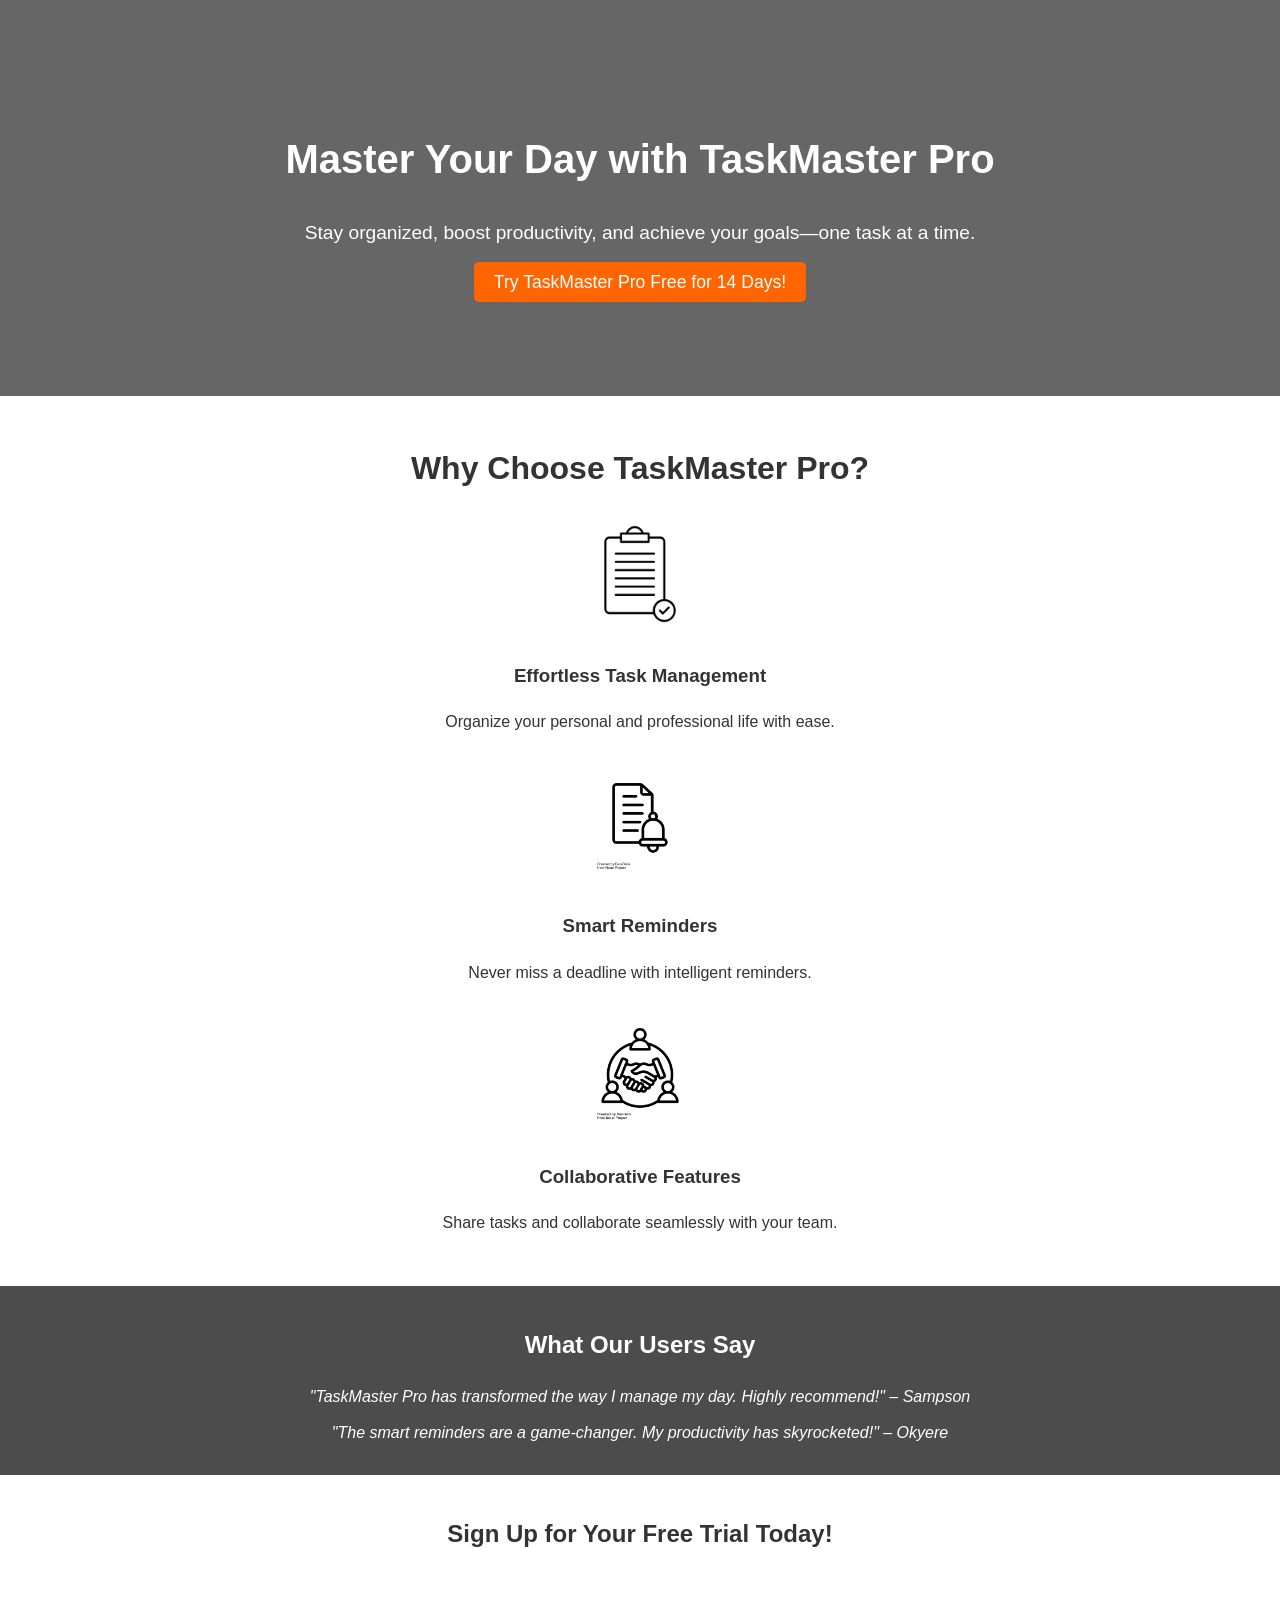
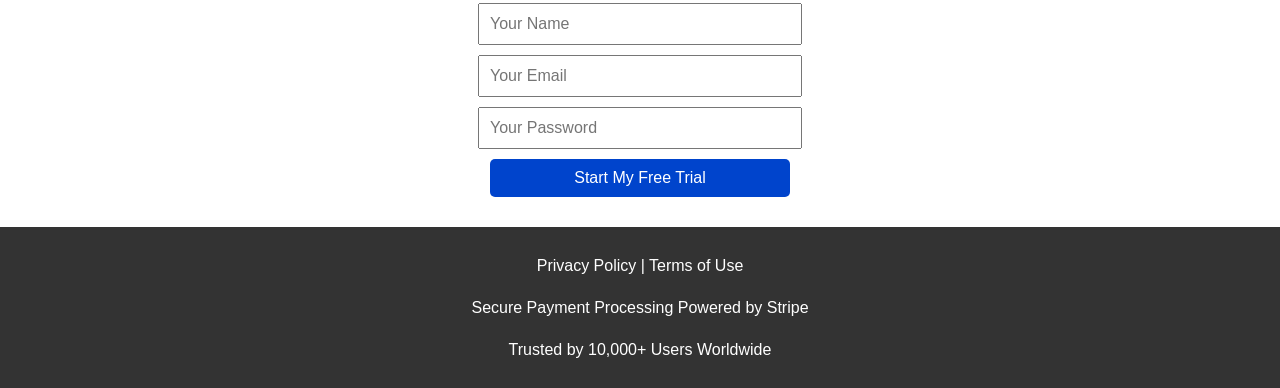
<file: LANDING PAGE/index.html>
<!DOCTYPE html>
<html lang="en">
<head>
  <meta charset="UTF-8">
  <meta name="viewport" content="width=device-width, initial-scale=1.0">
  <title>TaskMaster Pro - Master Your Day</title>
  <link rel="stylesheet" href="styles.css">
</head>
<body>
  <header class="hero">
    <h1>Master Your Day with TaskMaster Pro</h1>
    <p>Stay organized, boost productivity, and achieve your goals—one task at a time.</p>
    <a href="#signup" class="cta-btn">Try TaskMaster Pro Free for 14 Days!</a>
  </header>

  <section class="features">
    <h2>Why Choose TaskMaster Pro?</h2>
    <div class="feature">
      <img src="images/task_management_icon.png" alt="Task Management Icon" class="animated">
      <h3>Effortless Task Management</h3>
      <p>Organize your personal and professional life with ease.</p>
    </div>
    <div class="feature">
      <img src="images/reminder_icon.png" alt="Reminder Icon" class="animated">
      <h3>Smart Reminders</h3>
      <p>Never miss a deadline with intelligent reminders.</p>
    </div>
    <div class="feature">
      <img src="images/collaboration-icon.png" alt="Collaboration Icon" class="animated">
      <h3>Collaborative Features</h3>
      <p>Share tasks and collaborate seamlessly with your team.</p>
    </div>
  </section>
  

  <section class="testimonials">
    <h2>What Our Users Say</h2>
    <blockquote>"TaskMaster Pro has transformed the way I manage my day. Highly recommend!" – Sampson</blockquote>
    <blockquote>"The smart reminders are a game-changer. My productivity has skyrocketed!" – Okyere</blockquote>
  </section>

  <section class="signup" id="signup">
    <h2>Sign Up for Your Free Trial Today!</h2>
    <form id="signup-form">
      <input type="text" placeholder="Your Name" required>
      <input type="email" placeholder="Your Email" required>
      <input type="password" placeholder="Your Password" required>
      <button type="submit">Start My Free Trial</button>
    </form>
  </section>

  <footer>
    <p>Privacy Policy | Terms of Use</p>
    <p>Secure Payment Processing Powered by Stripe</p>
    <p>Trusted by 10,000+ Users Worldwide</p>
  </footer>

  <script src="scripts.js"></script>
</body>
</html>
</file>
<file: LANDING PAGE/styles.css>
/* General Styles */
body {
  font-family: 'Roboto', sans-serif;
  line-height: 1.6;
  margin: 0;
  padding: 0;
  color: #333;
  background: url('https://images.unsplash.com/photo-1553877522-43269d4ea984?crop=entropy&cs=tinysrgb&fit=max&fm=jpg&q=80&w=1920') no-repeat center center fixed;
  background-size: cover;
}

header.hero {
  text-align: center;
  padding: 100px 20px;
  color: white;
  background: rgba(0, 0, 0, 0.6);
}

header h1 {
  font-size: 2.5rem;
}

header p {
  margin: 20px 0;
  font-size: 1.2rem;
}

.cta-btn {
  background: #ff6600;
  color: #fff;
  padding: 10px 20px;
  text-decoration: none;
  font-size: 1.1rem;
  border-radius: 5px;
  transition: background 0.3s;
}

.cta-btn:hover {
  background: #cc5200;
}

.features {
  padding: 20px;
  text-align: center;
  background: rgba(255, 255, 255, 0.8);
}

.features h2 {
  font-size: 2rem;
  margin-bottom: 20px;
}

.feature {
  margin-bottom: 30px;
}

.feature img {
  width: 100px;
  margin: 10px auto;
  animation: bounce 2s infinite;
}

@keyframes bounce {
  0%, 100% {
    transform: translateY(0);
  }
  50% {
    transform: translateY(-10px);
  }
}

.testimonials {
  background: rgba(0, 0, 0, 0.7);
  color: white;
  padding: 20px;
  text-align: center;
}

blockquote {
  font-style: italic;
  margin: 10px 0;
}

.signup {
  padding: 20px;
  text-align: center;
  background: rgba(255, 255, 255, 0.9);
}

#signup-form {
  display: inline-block;
  text-align: left;
  margin-top: 20px;
}

#signup-form input, #signup-form button {
  display: block;
  width: 300px;
  margin: 10px auto;
  padding: 10px;
  font-size: 1rem;
}

#signup-form button {
  background: #0044cc;
  color: #fff;
  border: none;
  border-radius: 5px;
  cursor: pointer;
  transition: background 0.3s;
}

#signup-form button:hover {
  background: #003399;
}

footer {
  background: #333;
  color: #fff;
  text-align: center;
  padding: 10px 0;
}
</file>
